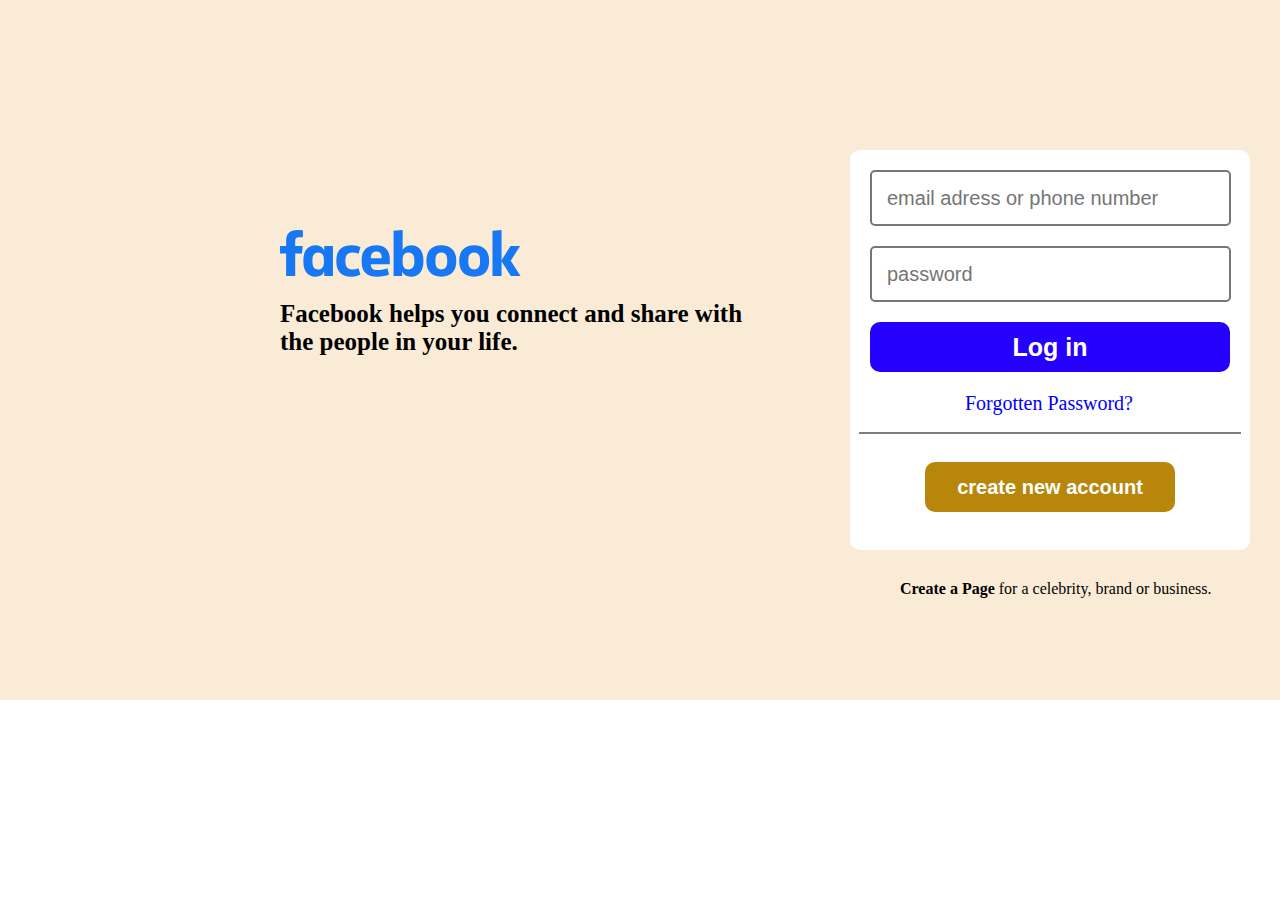
<file: index.html>
<!DOCTYPE html>

<html>

<head>
    <title>My Test</title>
    <link rel="stylesheet" href="style.css" />
    <link rel="icon" href="logo.png" />
</head>

<body>
    <div class="d1">
        <img src="facebook.svg" class="i1" />
        <h2 class="h1">Facebook helps you connect and share with the people in your life.</h2>

        <div class="d2">
            <input class="txt1" type="email" placeholder="email adress or phone number" />
            <input class="txt1" type="password" placeholder="password" />
            <button class="btn1">Log in</button>

            <a class="a1" href="a.html">Forgotten Password?</a>

            <hr class="hr1">

            <button class="btn1 btn2">create new account</button>

        </div>

        <p class="p1"> <b class="b1">Create a Page</b> for a celebrity, brand or business.</p>

    </div>


</body>



</html>
</file>
<file: style.css>
.d1 {
    width: 100%;
    height: 700px;
    background-color: antiquewhite;
}

.i1 {
    position: absolute;
    margin-top: 200px;
    margin-left: 250px;
    width: 300px;
}

body {
    margin: 0px;
}

.h1 {
    position: absolute;
    margin-top: 300px;
    margin-left: 280px;
    font-weight: 600;
    font-size: 25px;
    width: 500px;
}

.d2 {
    position: absolute;
    background-color: white;
    width: 400px;
    height: 400px;
    margin-top: 150px;
    margin-left: 850px;
    border-radius: 10px;
}

.txt1 {
    width: 340px;
    height: 50px;
    margin-top: 20px;
    margin-left: 20px;
    border-style: solid;
    border-radius: 5px;
    padding-left: 15px;
    font-size: 20px;
    outline-color: blue;
    outline-width: 1px;
}

.btn1 {
    width: 360px;
    height: 50px;
    background-color: rgb(38, 0, 255);
    font-size: 25px;
    font-weight: bold;
    color: white;
    border: none;
    border-radius: 10px;
    margin-left: 20px;
    margin-top: 20px
}

.btn1:hover {
    cursor: pointer;
    background-color: rgb(91, 91, 250);
    transition-duration: 1s;
}

.a1 {
    position: absolute;
    margin-left: -265px;
    margin-top: 90px;
    font-size: 20px;
    text-decoration: none;
    color: blue;
}

.a1:hover {
    text-decoration: underline;
    cursor: pointer;
    transition-duration: 2s;
}

.hr1 {
    width: 380px;
    margin-top: 60px;
    border-style: solid;
    border-width: 0.5px;
    border-color: rgb(128, 125, 125);
}

.btn2 {
    width: 250px;
    background-color: darkgoldenrod;
    margin-left: 75px;
    font-size: 20px;
}

.btn2:hover {
    cursor: pointer;
    background-color: greenyellow;
    transition-duration: 2s;
    transform: scale(1.5) rotate(360deg);
}

.p1 {
    position: absolute;
    margin-top: 580px;
    margin-left: 900px;
}


/* .b1 {
    text-decoration: none;
}

.b1:hover {
    text-decoration: underline;
    cursor: pointer;
} */

.p1 b {
    text-decoration: none;
}

.p1 b:hover {
    text-decoration: underline;
    cursor: pointer;
}

@media (max-width:700px) {
    .d1 {
        width: 100%;
        background-color: rgb(121, 171, 247);
    }
    .i1 {
        width: 400px;
        margin-top: 30px;
        margin-left: 130px;
    }
    .h1 {
        margin-left: 150px;
        margin-top: 160px;
        width: 400px;
    }
    .d2 {
        width: 400px;
        margin-top: 230px;
        margin-left: 120px;
    }
    .p1 {
        margin-top: 650px;
        margin-left: 170px;
    }
}
</file>
